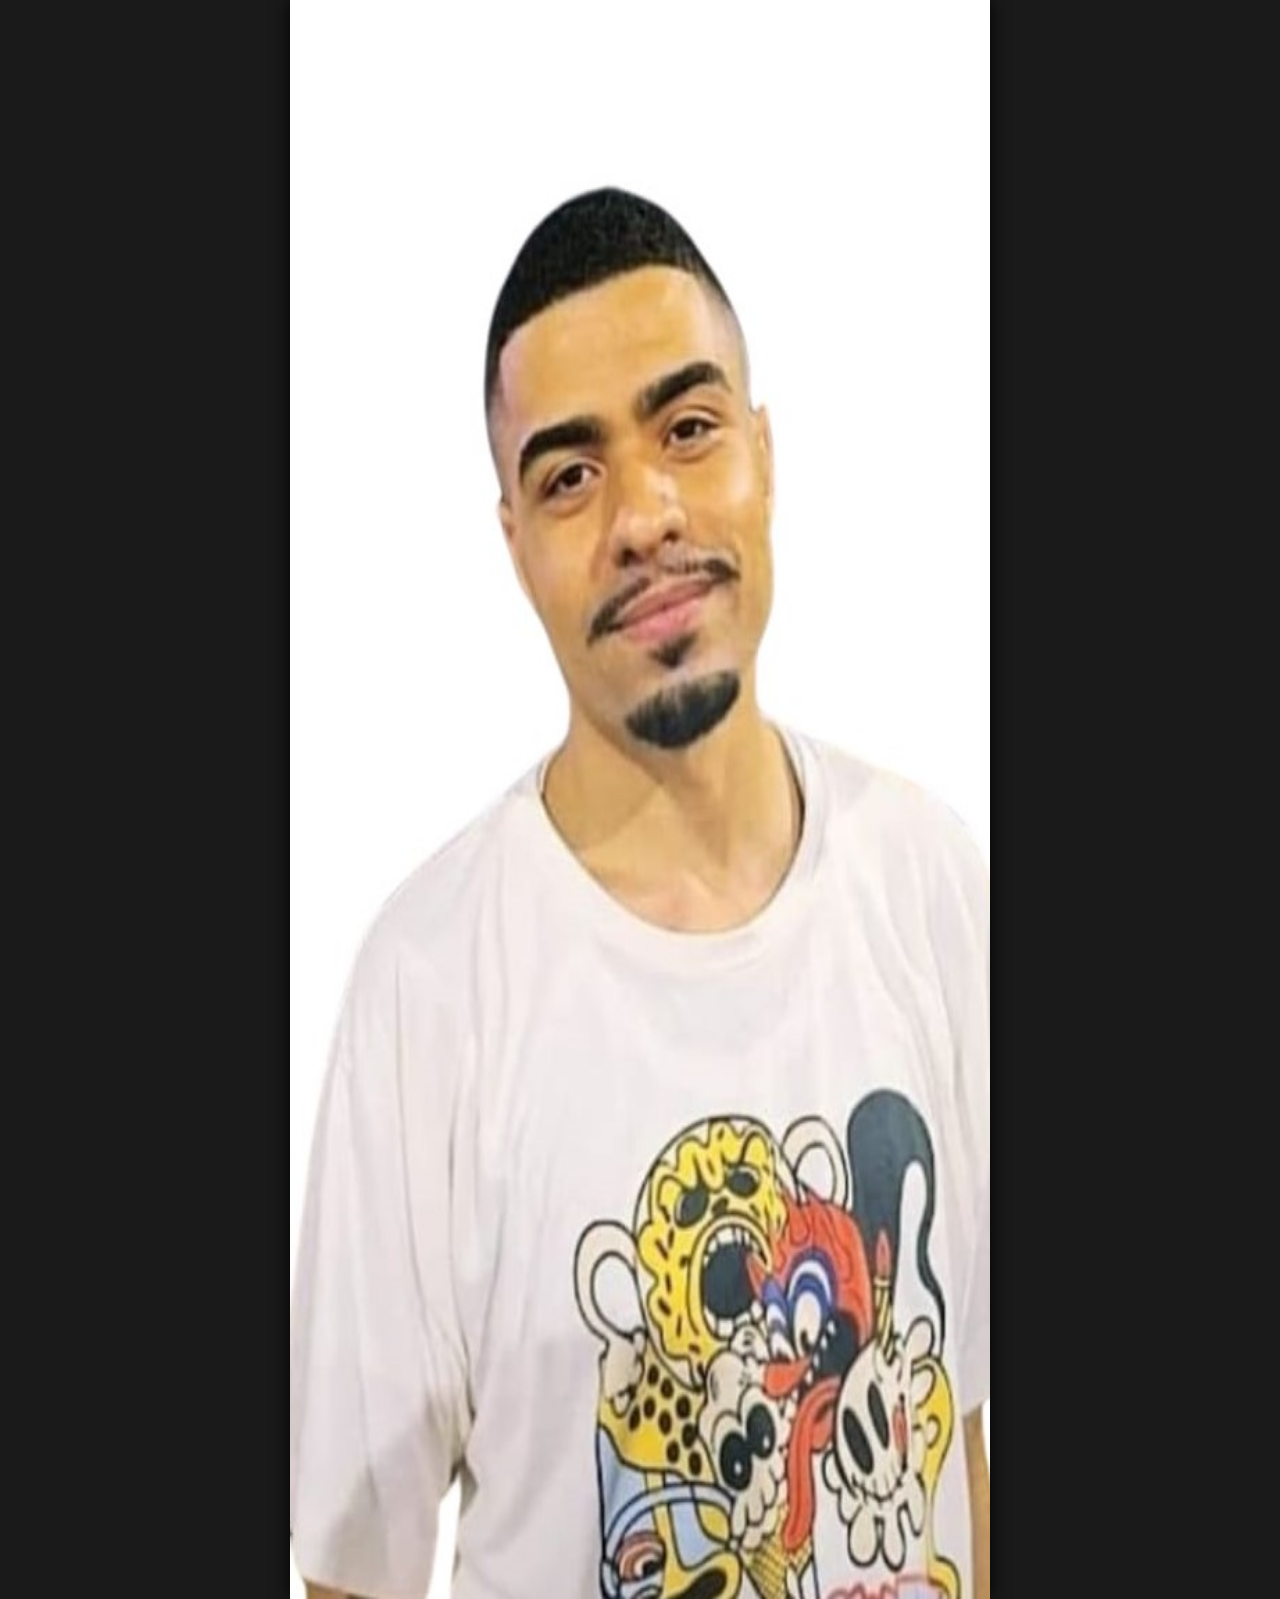
<file: carrossel/index.html>
<!DOCTYPE html>
<html lang="pt-br">
<head>
    <meta charset="UTF-8">
    <meta name="viewport" content="width=device-width, initial-scale=1.0">
    <link rel="stylesheet" href="index.css">
    <title>Carrossel</title>
</head>
<body>

    <main>
        <div class="carrossel">
            <div class="container">
                <img src="/assets/img/teachers/Lucas.jpeg" alt="docente">
                <img src="/assets/img/teachers/Marcella.jpeg" alt="docente">
                <img src="/assets/img/teachers/Nicole.jpeg" alt="docente">
                <img src="/assets/img/teachers/Vinicius.jpeg" alt="docente">
                <img src="/assets/img/teachers/Vitoria.jpeg" alt="docente">
            </div>
        </div>
    </main>
    
</body>
<script src="index.js"></script>
</html>
</file>
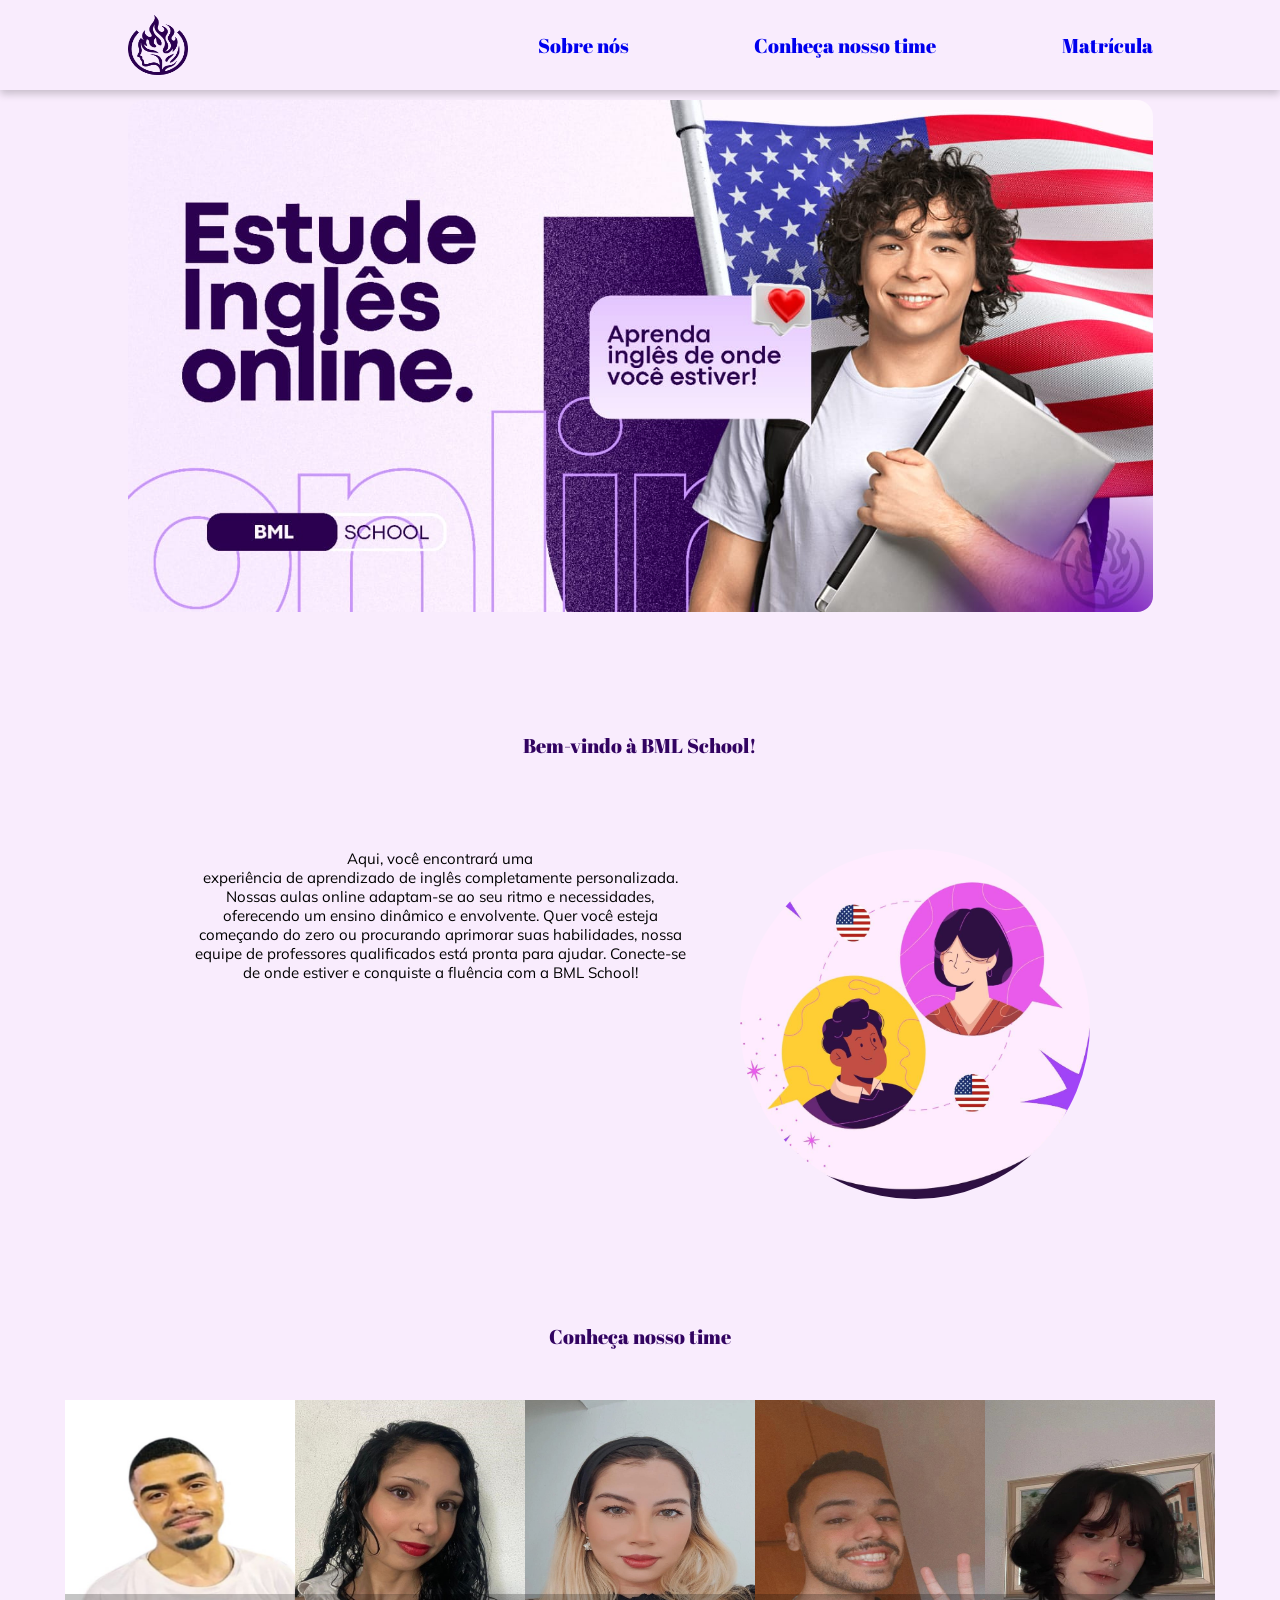
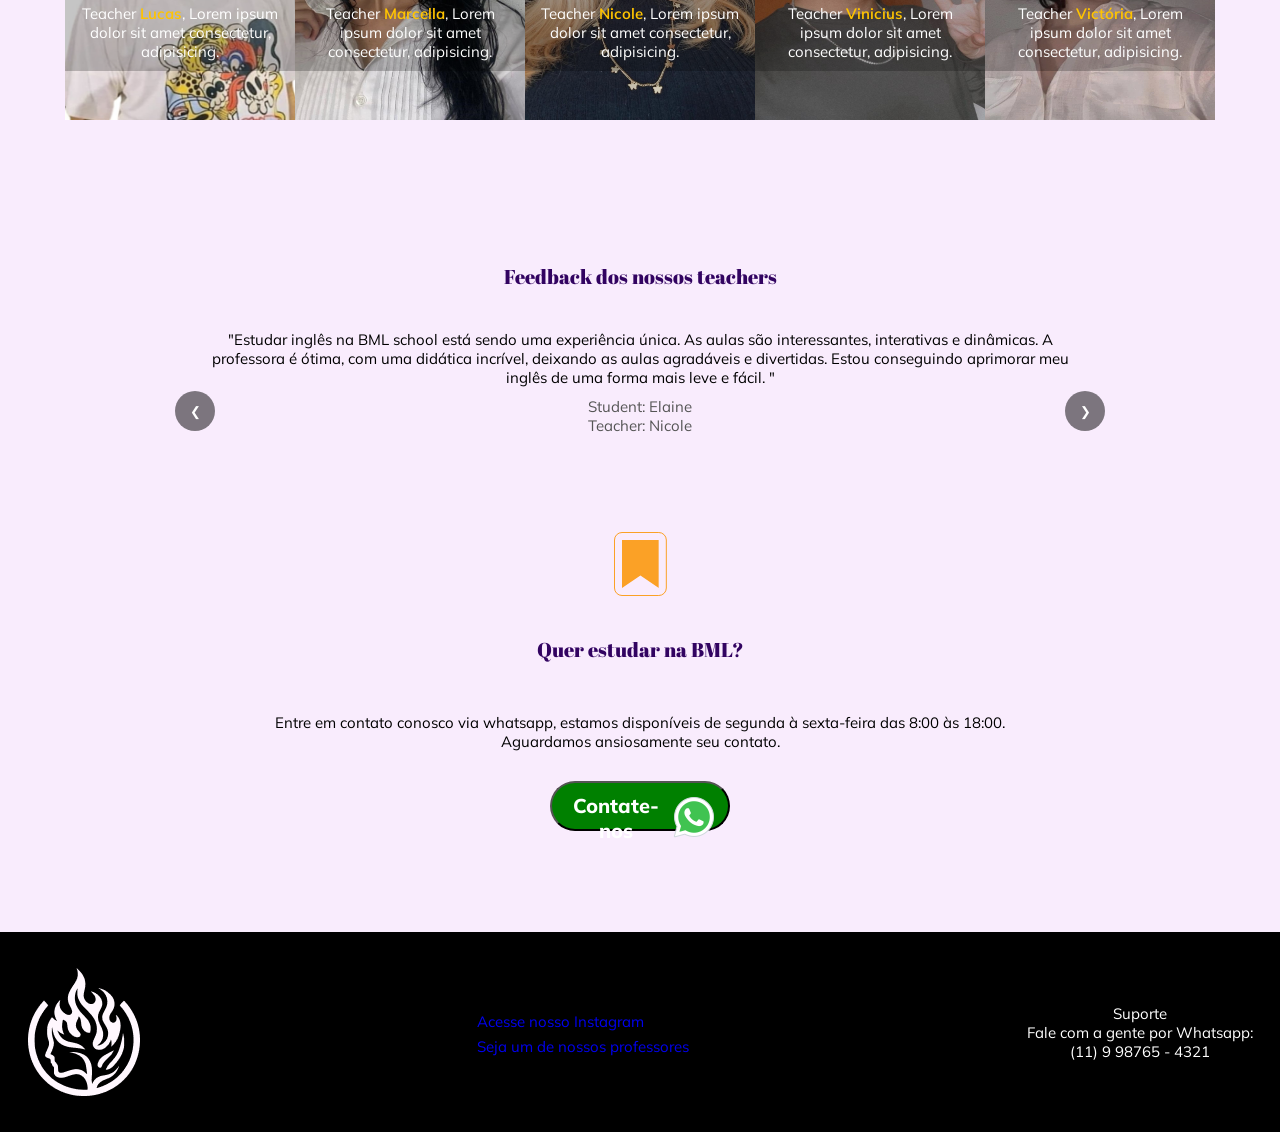
<file: home.html>
<!DOCTYPE html>
<html lang="pt-br">

<head>
    <meta charset="UTF-8">
    <meta name="viewport" content="width=device-width, initial-scale=1.0">
    <link rel="stylesheet" href="assets/css/style.css">
    <title>BML School</title>
</head>

<body>

    <header>
        <div id="header">
            <img src="assets/svg/logo-bml-112x128-dark-purple.png" alt="logoBML">
            <ul id="navBar" class="subtitleFont">
                <a href="#titleWelcome"><li>Sobre nós</li></a>
                <a href="#ourTeam"><li>Conheça nosso time</li></a>
                <a href="#enroll"><li>Matrícula</li></a>
            </ul>
        </div>
    </header>

    <main>
        <div id="banner">
            <img src="assets/img/mainBanner.jpeg" alt="Garoto segurando um notebook e sorrindo">
        </div>
        <div id="welcome">
            <div id="titleWelcome">
                <h2 class="subtitleFont">Bem-vindo à BML School!</h2>
                <img id="arrowYellow" src="assets/svg/icon-arrow-yellow.svg" alt="Arrow yelow">
                <img id = "dotsPink" src="assets/svg/dots-pink.svg" alt="dots pink">
            </div>
            <div id="pWelcome">
                <p class="paragraphFont">
                    Aqui, você encontrará uma <br>experiência de aprendizado de inglês completamente personalizada. Nossas
                    aulas online adaptam-se ao seu ritmo e necessidades, oferecendo um ensino dinâmico e envolvente.
                    Quer você esteja começando do zero ou procurando aprimorar suas habilidades, nossa equipe de
                    professores
                    qualificados está pronta para ajudar. Conecte-se de onde estiver e conquiste a fluência com a BML
                    School!
                </p>
                <div id="imgWelcome"><img src="assets/img/anim.jpeg" alt="anime"></div>
            </div>
        </div>
        <div id="ourTeam">
            <div id="titleOurTeam">
                <img id="dotsPurple" src="assets/svg/dots-purple.svg" alt="dots purple">
                <h2 class="subtitleFont">Conheça nosso time</h2>
            </div>
            <div id="teachers">
                <div class="cards card1"><img src="assets/img/teachers/Lucas.jpeg" alt="teacher BML School">
                <p class="paragraphFont textTeacher">Teacher <span>Lucas</span>, Lorem ipsum dolor sit amet consectetur, adipisicing.</p>
                </div>
                <div class="cards card2"><img src="assets/img/teachers/Marcella.jpeg" alt="teacher BML School">
                    <p class="paragraphFont textTeacher">Teacher <span>Marcella</span>, Lorem ipsum dolor sit amet consectetur, adipisicing.</p>
                </div>
                <div class="cards card3"><img src="assets/img/teachers/Nicole.jpeg" alt="teacher BML School">
                    <p class="paragraphFont textTeacher">Teacher <span>Nicole</span>, Lorem ipsum dolor sit amet consectetur, adipisicing.</p>
                </div>
                <div class="cards card4"><img src="assets/img/teachers/Vinicius.jpeg" alt="teacher BML School">
                    <p class="paragraphFont textTeacher">Teacher <span>Vinicius</span>, Lorem ipsum dolor sit amet consectetur, adipisicing.</p>
                </div>
                <div class="cards card5"><img src="assets/img/teachers/Vitoria.jpeg" alt="teacher BML School">
                    <p class="paragraphFont textTeacher">Teacher <span>Victória</span>, Lorem ipsum dolor sit amet consectetur, adipisicing.</p>
                </div>
            </div>
        </div>

        <div id="depoimentos">
            <h2 class="subtitleFont">Feedback dos nossos teachers</h2>
                <div class="carrossel">
                    <div class="slides">
                        <div class="slide">
                            <p class="texto paragraphFont">"Estudar inglês na BML school está sendo uma experiência 
                                única. As aulas são interessantes, interativas e dinâmicas. 
                                A professora é ótima, com uma didática incrível, 
                                deixando as aulas agradáveis e divertidas. Estou 
                                conseguindo aprimorar meu inglês de uma forma mais 
                                leve e fácil.
                                "</p>
                            <p class="autor paragraphFont">Student: Elaine <br>
                                             Teacher: Nicole</p>
                        </div>
                        <div class="slide">
                            <p class="texto paragraphFont">"As meninas são ótimas! Super antenadas, trazem temas 
                                contemporâneos pra discussão, preparam materiais de 
                                acordo com as minhas necessidades, têm ótima fluência e 
                                são muito queridas. Tenho gostado tanto das aulas 
                                particulares quanto das de conversação em grupo. Tenho 
                                inglês intermediário e sinto que estou aperfeiçoando-o 
                                com elas. Recomendo!"</p>
                            <p class="autor paragraphFont">Student: Marina<br>
                                             Teacher: Vitoria</p>
                        </div>
                        <div class="slide">
                            <p class="texto paragraphFont">"Olá,
                                Olha, confesso que iniciei as aulas sem muita fé que eu 
                                pudesse aprender algo de fato, mas em poucos meses, é 
                                nítida minha evolução. Estou adorando e super animada 
                                para as próximas aulas!"</p>
                            <p class="autor paragraphFont">Student: Nicoly <br>
                                             Teacher: Marcella</p>
                        </div>
                        <div class="slide">
                            <p class="texto paragraphFont">"Eu estou tendo uma experiência incrível com cada aula, o 
                                professor se dedica ao máximo para que venhamos 
                                entender todos os passos, não só ele, mas todos vocês nos 
                                dão uma atenção incrível. 
                                Eu tinha um certo receio por não ser aulas presenciais 
                                (tenho uma dificuldade para conseguir focar), mas eu me 
                                surpreendi bastante, pois estou aprendendo e consigo 
                                prestar atenção sem dificuldade alguma! 
                                Indico e continuarei indicando."</p>
                            <p class="autor paragraphFont">Student: Andressa<br>
                                             Teacher: Vinicius</p>
                        </div>
                        <div class="slide">
                            <p class="texto paragraphFont">"Eu amo as aulas, o meu professor Gabriel ensinar muito 
                                bem, ele me deixa confortável para errar e sempre reforça 
                                que ali é o lugar de erros e acertos, que eu não preciso ter 
                                medo de falar errado. Quando eu não entendo algo ele 
                                sempre explica de novo até eu entender."</p>
                            <p class="autor paragraphFont">Student: Aline <br>
                                             Teacher: Gabriel
                        </div>
                        <div class="slide">
                            <p class="texto paragraphFont">"Gostaria de dizer que estou gostando muito das aulas com 
                                o teacher Lucas! Nossa, são sensacionais, dinâmicas, 
                                interativas e bem diversificadas! Ele consegue enquadrar 
                                o conteúdo de uma forma séria mas ao mesmo tempo leve 
                                e descontraída, o que me ajuda a entender melhor. Traz 
                                referências a coisas do meu dia a dia como animes que 
                                assisto, filmes, séries, músicas, e não tem nada melhor do 
                                que aprender com algo que gostamos neh?
                                Em pouco tempo de curso já consegui ver algumas 
                                melhoras, e um dos pontos que tbm me ajudam a 
                                complementar são as aulas de conversation! É um grande 
                                diferencial da escola e que só tem a agregar!
                                Todos são ótimos!"</p>
                            <p class="autor paragraphFont">Student: Rogério <br>
                                             Teacher: Lucas
                        </div>
                    </div>
                    <button class="prev buttonDepoimentos">&#10094;</button>
                    <button class="next buttonDepoimentos">&#10095;</button>
                </div>
        </div>

        <div id="enroll">
            <div id="titleEnroll">
                <img src="assets/svg/icon-marker-yellow.svg" alt="icon marker yellow">
                <h2 class="subtitleFont">Quer estudar na BML?</h2>
                <p class="paragraphFont">Entre em contato conosco via whatsapp, estamos disponíveis de segunda à sexta-feira das 8:00 às 18:00.<br>Aguardamos ansiosamente seu contato.</p>
                <a href="http://wa.me//+5511941408125" target="_blank"><button id="contateButton" >Contate-nos <img src="assets/img/wpp.png" alt="Whatsapp BML School"> </button></a>
            </div>
        </div>
    </main>
    <footer id="rodape">
        <div id="support">
            <img src="assets/svg/logo-bml-112x128-white.png" alt="logo BML School">
            <ul>
                <li><a href="https://www.instagram.com/bmlschool/" class="paragraphFont">Acesse nosso Instagram</a></li>
                <li><a href="http://wa.me//+5511941408125" target="_blank" class="paragraphFont">Seja um de nossos professores</a></li>
            </ul>
            <ul>
                <li>
                    <p class="paragraphFont">Suporte</p>
                </li>
                <li>
                    <p class="paragraphFont">Fale com a gente por Whatsapp:</p>
                </li>
                <li>
                    <p class="paragraphFont">(11) 9 98765 - 4321</p>
                </li>
            </ul>
        </div>
    </footer>
<script src="assets/js/script.js"></script>
</body>

</html>
</file>
<file: carrossel/index.css>
* {
padding: 0;
margin: 0;
box-sizing: border-box;
}

body {
    display: flex;
    align-items: center;
    justify-content: center;
    margin: 0;
    min-height: 100vh;
    background-color: #1a1a1a;
}

img{
    width: 700px;
    height: 1599px;
}

.carrossel {
    filter: drop-shadow(0px 0px 10px #000);
    overflow: hidden;
    width: 700px;
    height: 1599px;
}

.container {
    display: flex;
    transition: 0.7s ease-in-out;
    transform: translateX(0);
}
</file>
<file: assets/css/style.css>
@import url('https://fonts.googleapis.com/css2?family=Abril+Fatface&family=Mulish:ital,wght@0,200..1000;1,200..1000&display=swap');

:root {
    --dark-purple: #320361;
    --light-white: #F9ECFD;
    --yellow: #ffc400;
}

/* fontes */

.subtitleFont {
    font-family: 'Abril Fatface', serif;
    font-weight: 400;
    font-size: 28px;
    color: var(--dark-purple) !important;
}

.paragraphFont {
    font-family: 'Mulish', sans-serif;
    font-size: 23px;
    font-weight: 400;
    text-align: center;
}
span{
    font-weight: 650;
    color: var(--yellow);
}

/* styles */

* {
    margin: 0;
    padding: 0;
}

body {
    display: flex;
    flex-direction: column;
    align-items: center;
    background-color: var(--light-white);
}

main {
    padding: 0 400px !important;
}

header {
    width: 100%;
    height: 90px;
    box-shadow: 0px 4px 8px 0px rgba(0, 0, 0, 0.2);
    display: flex;
    justify-content: center;
    margin-bottom: 10px;
}
#header {
    display: flex;
    width: 1200px;
    justify-content: space-between;
    align-items: center;
}

#header ul {
    list-style: none;
    display: flex;
    width: 60%;
    justify-content: space-between;
    align-items: center;
}

#header img {
    height: 60px;
    width: 60px;
}

#banner {
    display: flex;
    justify-content: center;
}

#banner img {
    height: 621px;
    border-radius: 16px;
}

#titleWelcome, #titleOurTeam{
    display: flex;
    justify-content: center;
    padding: 120px 0 50px;
}

#dotsPink {
    height: 189px;
    width: 278px;
    position: absolute;
    right: 300px;
    display: none;
}

#arrowYellow {
    position: absolute;
    left: 470px;
    display: none;

}

#pWelcome {
    display: flex;
    justify-content: space-around;
    padding: 40px 100px 0;
}

#pWelcome p {
    height: 350px;
    width: 500px;
}

#pWelcome img {
    height: 350px;
    width: 350px;
}

#pWelcome img {
    border-radius: 100%;
}

#ourTeam{
    height: 600px;
}

#dotsPurple {
    height: 189px;
    width: 278px;
    position: absolute;
    left: 300px;
    display: none;
}

#teachers {
    display: flex;
    width: 100%;
    justify-content: space-between;
    height: 320px;
}

.textTeacher{
    width: 210px;
    position: relative;
    top: -130px;
    text-align: justify;
    background-color: #0000003a;
    color: #FFF;
    padding: 10px;
    font-size: 20px;
}

.cards img{
    height: 320px;
    width: 230px;
}

.cards{
    transition: 300ms linear; 
}

.cards:hover {
    transform: scale(1.05);
}

#titleEnroll {
    display: flex;
    flex-direction: column;
    align-items: center;
    height: 400px;
}

#titleEnroll p.paragraphFont {
    margin-top: 50px;
}

#titleEnroll h2{
    margin-top: 40px;
}

#iconwhatsapp {
    height: 50px;
    margin: 5px;
    margin-left: 15px;
}

/* rodapé */ 

#rodape {
    background-color: #000;
    width: 100%;
    height: 200px;
    display: flex;
    justify-content: center;
    color: white;
}

#support {
    width: 1225px;
    height: 200px;
    display: flex;
    justify-content: space-between;
    align-items: center;
}

#support ul li {
    list-style: none;
    font-family: 'Mulish', sans-serif;
    font-size: 20px;
    color: #fff;
    text-decoration: none;
}

footer a:visited {
    color: #fff
}

/*
Depoimentos
*/
#depoimentos{
    margin: 60px 0 20px;
    text-align: center;
}

#depoimentos h2{
    margin-bottom: 20px;
}

.carrossel {
    position: relative;
    max-width: 900px;
    margin: 0 auto;
    overflow: hidden;
    background-color: var(--light-white);
    padding: 0 20px;
}

.slides {
    display: flex;
    transition: transform 0.5s ease-in-out;
}

.slide {
    min-width: 100%;
    box-sizing: border-box;
    padding: 20px;
    text-align: center;
}

.texto {
    font-size: 18px;
    font-weight: bold;
    margin-bottom: 10px;
    font-family: 'Mulish', sans-serif;
}

.autor {
    font-family: 'Mulish', sans-serif;
    font-size: 16px;
    color: #555;
}

.buttonDepoimentos {
    position: absolute;
    top: 50%;
    width: 40px;
    height: 40px;
    background-color: rgba(0, 0, 0, 0.5);
    color: white;
    border: none;
    border-radius: 50%;
    cursor: pointer;
    transform: translateY(-50%);
}

.prev {
    left: 5px;
}

.next {
    right: 5px;
}

.buttonDepoimentos:hover {
    background-color: rgba(0, 0, 0, 0.8);
}

#contateButton {
    margin: 30px;
    height: 50px;
    width: 180px;
    border-radius: 30px;
    color: #fff;
    font-family: 'Mulish', sans-serif;
    font-weight: 800;
    font-size: 20px;
    background-color: green;
}

#contateButton:hover {
    transform: scale(1.1);
    transition: 1s;
    cursor: pointer;
}

#titleEnroll button {
    display: flex;
    justify-content: space-between;
    padding: 10px;
}

a {
    text-decoration: none !important;
}

/*Tablet Paisagem e desktop pequenos */
@media only screen and (min-width: 1025px) and (max-width: 1280px){
    .subtitleFont {
        font-family: 'Abril Fatface', serif;
        font-weight: 400;
        font-size: 20px;
        color: var(--dark-purple) !important;
    }
    
    .paragraphFont {
        font-family: 'Mulish', sans-serif;
        font-size: 15px;
        font-weight: 400;
        text-align: center;
    }

    main {
        padding: auto;
    }

    #header {
        width: 1025px;
    }

    #banner img {
        height: auto;
        width: 1025px;
    }
}

/*Tablet Retrato*/
@media only screen and (min-width: 769px) and (max-width: 1024px){
    .subtitleFont {
        font-family: 'Abril Fatface', serif;
        font-weight: 400;
        font-size: 20px;
        color: var(--dark-purple) !important;
    }
    
    .paragraphFont {
        font-family: 'Mulish', sans-serif;
        font-size: 15px;
        font-weight: 400;
        text-align: center;
    }

    main {
        padding: 0 !important;
    }

    #header {
        width: 769px;
    }

    #banner img {
        height: auto;
        width: 769px;
    }
}

/*Smartphone grande*/
@media only screen and (min-width: 481px) and (max-width: 768px){

    .subtitleFont {
        font-family: 'Abril Fatface', serif;
        font-weight: 400;
        font-size: 15px;
        color: var(--dark-purple) !important;
    }
    
    .paragraphFont {
        font-family: 'Mulish', sans-serif;
        font-size: 12px;
        font-weight: 400;
        text-align: center;
    }

    main {
        padding: auto;
    }

    header {
        height: 70px;
    }

    #header {
        width: 481px;
    }

    #header img {
        height: 50px;
        width: 50px;
    }

    #header ul {
        width: 75%;
    }

    #banner img {
        height: auto;
        width: 481px;
    }    
}

/* Smartphone pequeno */
@media only screen and (min-width: 320px) and (max-width: 480px){
    .subtitleFont {
        font-family: 'Abril Fatface', serif;
        font-weight: 200;
        font-size: 13px;
        color: var(--dark-purple) !important;
    }
    
    .paragraphFont {
        font-family: 'Mulish', sans-serif;
        font-size: 13px;
        font-weight: 300;
        text-align: center;
    }

    * {
        margin: 0;
        padding: 0;
    }

    main {
        padding: 0 !important;
        display: flex;
        flex-direction: column;
        align-items: center;
    }

    header {
        height: 100px;
    }

    #header {
        width: 320px;
        flex-direction: column;        

    }

    #navBar {
        flex-direction: column;        
    }

    #header img {
        height: 40px;
        width: 40px;
    }

    #header ul {
        width: 75%;
    }

    #banner img {
        height: auto;
        width: 320px;
    } 

    #welcome {
        width: 320px;
    }
    #pWelcome {
        flex-direction: column;
        width: 320px;
    }
    
    #pWelcome p {
        width: 320px;
    }
    
    #pWelcome img {
        width: 320px;
    }

    #ourTeam{
        height: 600px;
    }
    
    #dotsPurple {
        height: 30px;
        width: 60px;
        display: none;
    }
    
    #teachers {
        display: flex;
        width: 320px;
        justify-content: space-between;
        height: 320px;
    }
    
    .textTeacher{
        width: 50px;
        top: -80px;
        padding: 2px;
        font-size: 8px;
    }
    
    .cards img{
        height: 150px;
        width: 54px;
    }

    #depoimentos{
        margin: 10px 0 5px;
        width: 320px;
    }
    
    #depoimentos h2{
        margin-bottom: 10px;
    }
    
    .carrossel {
        position: relative;
        max-width: 320px;
    }
    
    .slides {
        display: flex;
        transition: transform 0.5s ease-in-out;
    }
    
    .slide {
        min-width: 100%;
        box-sizing: border-box;
        padding: 20px;
        text-align: center;
    }
    
    .texto {
        font-size: 13px;
        font-weight: bold;
        margin-bottom: 10px;
        font-family: 'Mulish', sans-serif;
    }
    
    .autor {
        font-family: 'Mulish', sans-serif;
        font-size: 13px;
        color: #555;
    }
    
    .buttonDepoimentos {
        position: absolute;
        top: 50%;
        width: 40px;
        height: 40px;
        background-color: rgba(0, 0, 0, 0.5);
        color: white;
        border: none;
        border-radius: 50%;
        cursor: pointer;
        transform: translateY(-50%);
    }
    
    .prev {
        left: 5px;
    }
    
    .next {
        right: 5px;
    }

    #pWelcome {
        justify-content: space-around;
        padding: 0;
    }
    
    #pWelcome p {
        height: 350px;
        width: 320px;
    }
    
    #pWelcome img {
        height: 350px;
        width: 350px;
    }
    
    #pWelcome img {
        border-radius: 100%;
    }
    
}

@media only screen and (max-width: 320px){
    *{
        display: none;
    }
}
</file>
